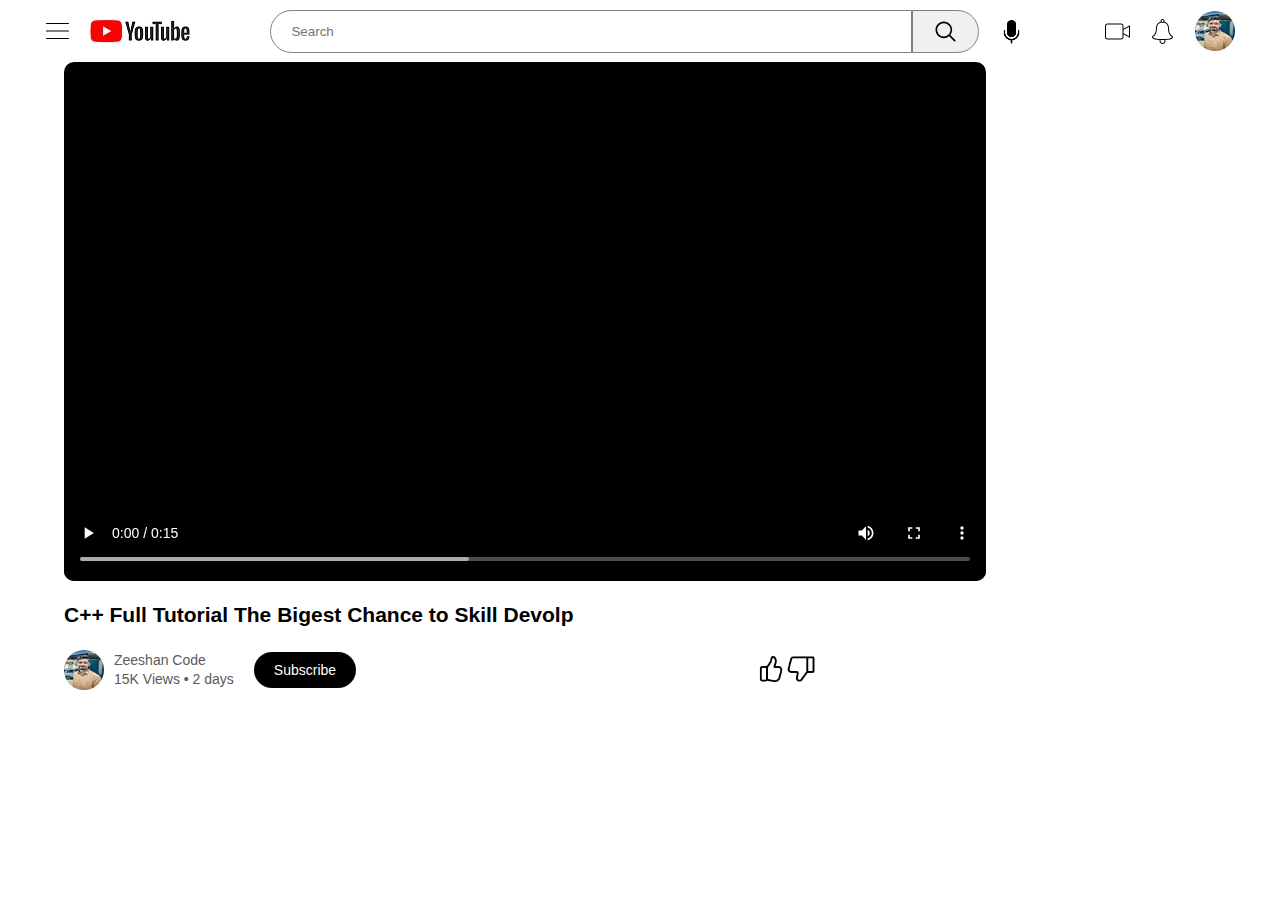
<file: imageslide.html>
<!DOCTYPE html>
<html lang="en">
<head>
    <meta charset="UTF-8">
    <meta name="viewport" content="width=device-width, initial-scale=1.0">
    <title>Youtube</title>
    <link rel="stylesheet" href="css/style.css">
</head>
<body>
    
    <!-- header Start -->
    <header>
        <div class="header-left">
            <img src="icons/menu.svg" class="icons" alt="">
            <img src="media/Youtube-logo.jpg" class="logo" alt="logo">
        </div>

        <div class="header-center">
            <div class="d-flex">
            <input type="text" placeholder="Search">
            <img src="icons/search.svg" class="icons search" alt="">
          </div>

          <div class="mic-icon d-flex">
        <img src="media/mic.png" class="icons wh"  alt="">
    </div>
        </div>

        <div class="header-right d-flex">
            <img src="media/camera.png"  class="icons" alt="">
            <img src="icons/notification.svg" class="icons" alt="">
            <img src="media/profile.jpg" class="profile" alt="">
        </div>

    </header>

    <!-- header end -->
    

    <!-- main Div -->
    <div class="vid-container m-auto">
        <video src="videos/5-second.mp4" autoplay controls></video>
        <div class="vid-info">  
            <a href="#"><h2>C++ Full Tutorial The Bigest Chance to Skill Devolp</h2></a>
            <div class="d-flex a-item">
            <img src="media/profile.jpg" class="profile" alt="">
           <div class="description">
              <p>Zeeshan Code</p>
            <p>15K Views &bull; 2 days</p>
        </div>
        <div class="btn">Subscribe</div>
        
        <div class=" d-flex a-item m-auto">
         <div class="like"> <img src="media/like.png" alt=""></div>  
          <div class="like"> <img src="media/no-like.png" alt=""></div> 
        </div>
        
      

        </div>
        </div>
        </div>
    </div>

<!-- MAin Div End -->



</body>
</html>
</file>
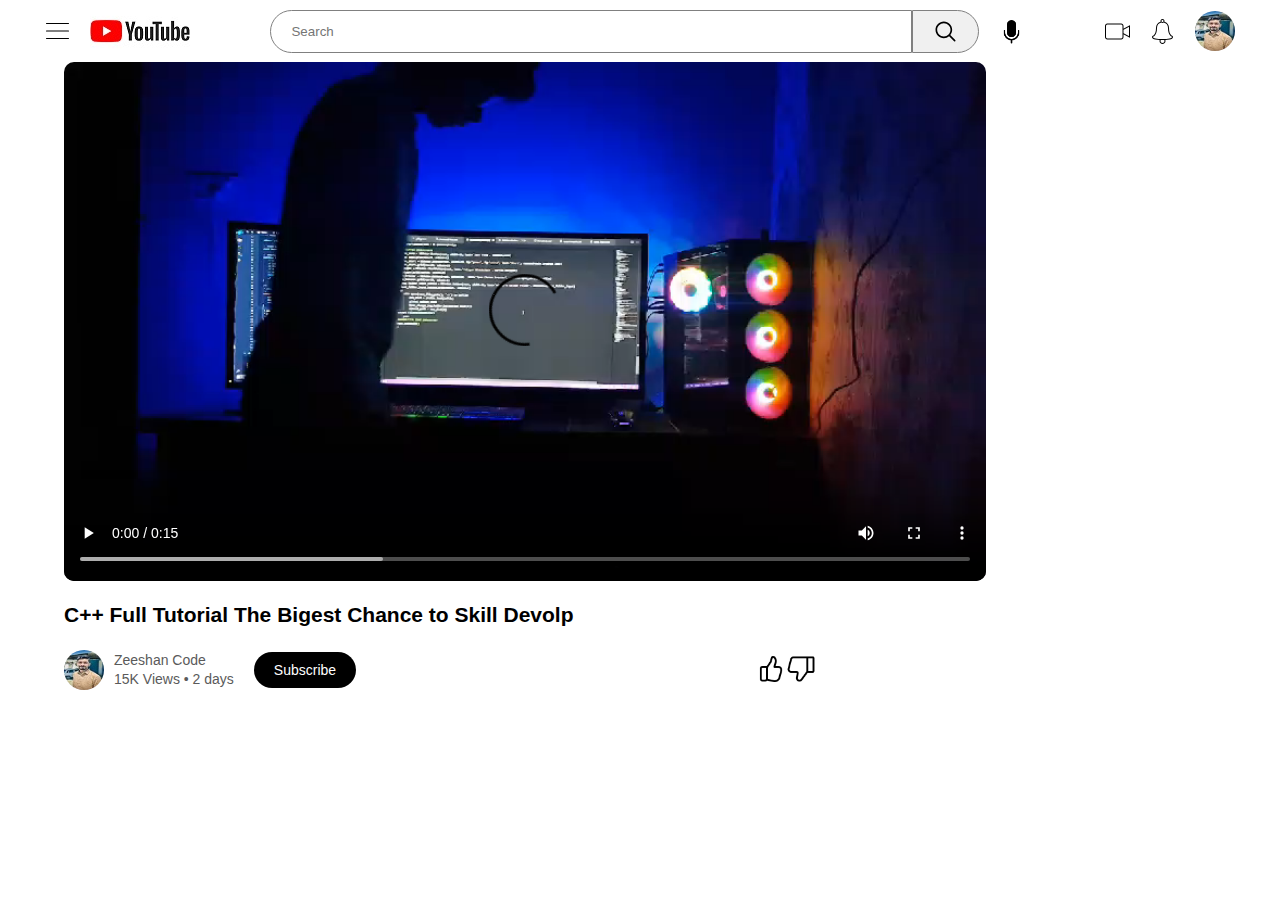
<file: php.html>
<!DOCTYPE html>
<html lang="en">
<head>
    <meta charset="UTF-8">
    <meta name="viewport" content="width=device-width, initial-scale=1.0">
    <title>Youtube</title>
    <link rel="stylesheet" href="css/style.css">
</head>
<body>
    
    <!-- header Start -->
    <header>
        <div class="header-left">
            <img src="icons/menu.svg" class="icons" alt="">
            <img src="media/Youtube-logo.jpg" class="logo" alt="logo">
        </div>

        <div class="header-center">
            <div class="d-flex">
            <input type="text" placeholder="Search">
            <img src="icons/search.svg" class="icons search" alt="">
          </div>

          <div class="mic-icon d-flex">
        <img src="media/mic.png" class="icons wh"  alt="">
    </div>
        </div>

        <div class="header-right d-flex">
            <img src="media/camera.png"  class="icons" alt="">
            <img src="icons/notification.svg" class="icons" alt="">
            <img src="media/profile.jpg" class="profile" alt="">
        </div>

    </header>

    <!-- header end -->
    

    <!-- main Div -->
    <div class="vid-container m-auto">
        <video src="videos/programming-2.mp4" controls autoplay></video>
        <div class="vid-info">  
            <a href="#"><h2>C++ Full Tutorial The Bigest Chance to Skill Devolp</h2></a>
            <div class="d-flex a-item">
            <img src="media/profile.jpg" class="profile" alt="">
           <div class="description">
              <p>Zeeshan Code</p>
            <p>15K Views &bull; 2 days</p>
        </div>
        <div class="btn">Subscribe</div>
        
        <div class=" d-flex a-item m-auto">
         <div class="like"> <img src="media/like.png" alt=""></div>  
          <div class="like"> <img src="media/no-like.png" alt=""></div> 
        </div>
        
      

        </div>
        </div>
        </div>
    </div>

<!-- MAin Div End -->



</body>
</html>
</file>
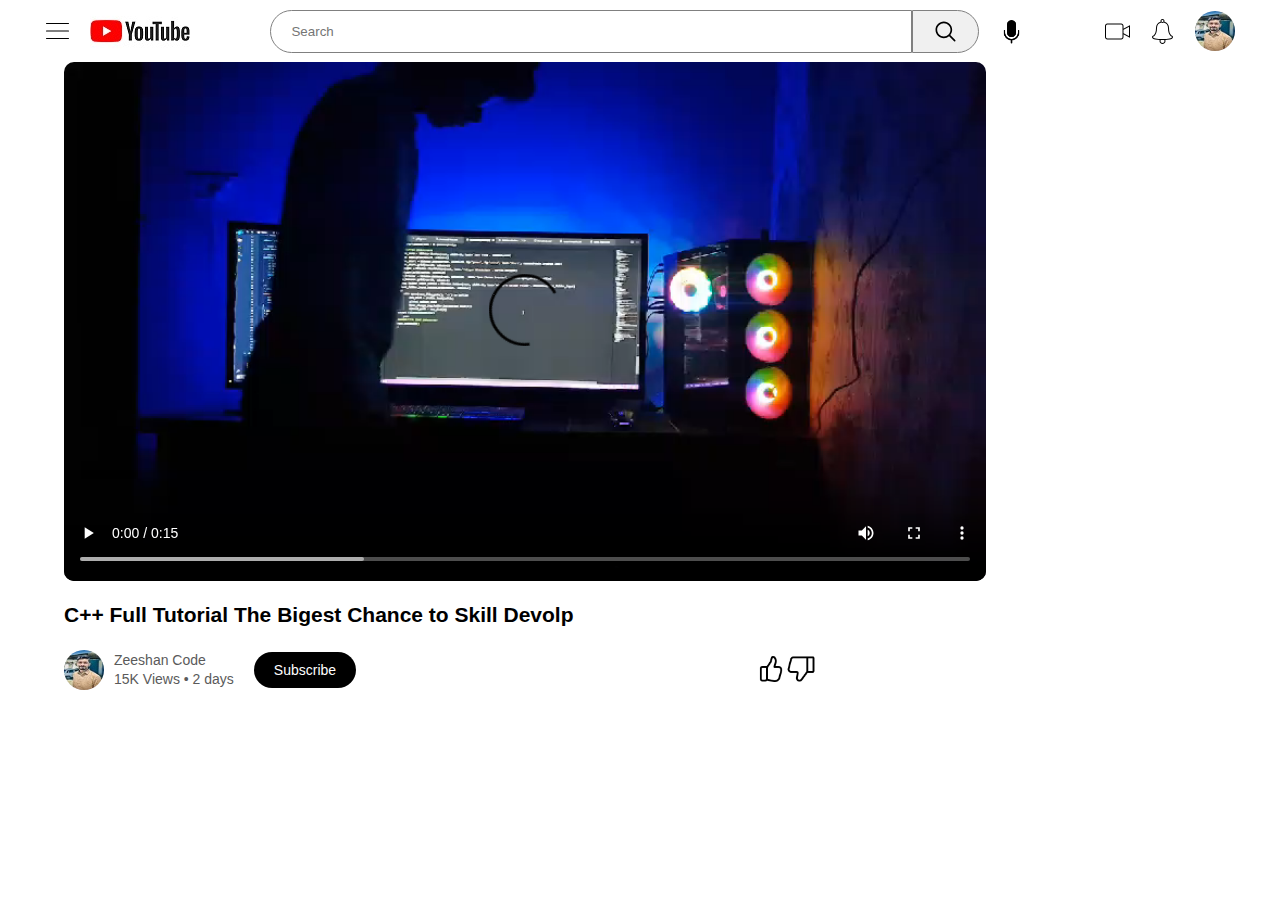
<file: programming.html>
<!DOCTYPE html>
<html lang="en">
<head>
    <meta charset="UTF-8">
    <meta name="viewport" content="width=device-width, initial-scale=1.0">
    <title>Youtube</title>
    <link rel="stylesheet" href="css/style.css">
</head>
<body>
    
    <!-- header Start -->
    <header>
        <div class="header-left">
            <img src="icons/menu.svg" class="icons" alt="">
            <img src="media/Youtube-logo.jpg" class="logo" alt="logo">
        </div>

        <div class="header-center">
            <div class="d-flex">
            <input type="text" placeholder="Search">
            <img src="icons/search.svg" class="icons search" alt="">
          </div>

          <div class="mic-icon d-flex">
        <img src="media/mic.png" class="icons wh"  alt="">
    </div>
        </div>

        <div class="header-right d-flex">
            <img src="media/camera.png"  class="icons" alt="">
            <img src="icons/notification.svg" class="icons" alt="">
            <img src="media/profile.jpg" class="profile" alt="">
        </div>

    </header>

    <!-- header end -->
    

    <!-- main Div -->
    <div class="vid-container m-auto">
        <video src="videos/programming-2.mp4" autoplay controls></video>
        <div class="vid-info">  
            <a href="#"><h2>C++ Full Tutorial The Bigest Chance to Skill Devolp</h2></a>
            <div class="d-flex a-item">
            <img src="media/profile.jpg" class="profile" alt="">
           <div class="description">
              <p>Zeeshan Code</p>
            <p>15K Views &bull; 2 days</p>
        </div>
        <div class="btn">Subscribe</div>
        
        <div class=" d-flex a-item m-auto">
         <div class="like"> <img src="media/like.png" alt=""></div>  
          <div class="like"> <img src="media/no-like.png" alt=""></div> 
        </div>
        
      

        </div>
        </div>
        </div>
    </div>

<!-- MAin Div End -->



</body>
</html>
</file>
<file: css/style.css>
body{
    margin: 0;padding: 0;
    font-family: Arial, Helvetica, sans-serif;
}

.c-pointer{
    cursor: pointer;
}

.bg-gray{
    background-color: rgb(229, 227, 227);
    border-radius: 10px;
    padding: 10px;
}

.active{
    background-color: black;
    color: white;
}

.t-bold{
    font-weight: bold;
}


.d-flex{
    display: flex;
}

.a-item{
    align-items: center;
}

.gap{
    gap: 30px;
}

.icons{
    width: 25px;
    cursor: pointer;
}

.wh{
    width: 25px;
    height: 25px;
}

ul ,li, a{
    text-decoration: none;
    list-style: none;
    color: black;

}

/* header start */

header{
    display: flex;
    align-items: center;
    justify-content: space-between;
    width: 93%;
    margin: auto;
}

.header-left{
    display: flex;
    gap: 20px;
}



input{
    padding: 10px 20px;
    width: 600px;
    border-radius: 50px 0px 0px 50px;
    border: 1px solid gray;
    outline: none;
}


.search{
    background-color: rgb(240, 240, 240);
    padding: 8px 20px;
    border: 1px solid gray;
    border-radius: 0px 50px 50px 0px;
    cursor: pointer;
}

.header-center{
    display: flex;
    align-items: center;
    gap: 20px;
}



.header-right{
    align-items: center;
    gap: 20px;
}

.profile{
    width: 40px;
    height: 40px;
    border-radius: 50%;
    cursor: pointer;
}

/* header end */

/* Sidebar start */

aside{
    width: 300px;
}

aside div{
    width: 200px;
    margin: auto;
    padding: 0px 12px ;
    margin-top: 10px;
    cursor: pointer;
}


aside div:hover{
    background-color: rgb(229, 227, 227);
    border-radius: 10px;
}

aside hr{
    width: 220px;

}

.last-p{
    color: gray;
}
/* Sidebar End */


/* Vedio section Start */

.container{
    margin-left: 4%;
    margin-right: 4%;
}

.list-container{
    display: grid;
    grid-template-columns: repeat(auto-fit, minmax(350px, 1fr ));
    grid-column-gap: 20px ;
    grid-row-gap: 20px;
    margin-top: 10px;
}


.vid-list a video{
    width: 100%;
    border-radius: 5px;
}

.vid-list .flex-div{
    align-items: flex-start;
    margin-top: 7px;
}

.vid-list .profile{
    width: 40px;
    height: 40px;
    margin-right: 10px;
    border-radius: 50%;
}

.vid-list p{
    line-height: 5px;
}

.vid-info{
    color: #5a5a5a;
    font-size: 14px;
}

.vid-info a{
    color: #000;
    font-weight: 600;
    display: block;
}
/* Vedio section End */


/* C++ page Start */
.vid-container{
    width: 90%;    
}

.vid-container video{
    width: 80%;
    border-radius: 10px;
}


.description{
    margin-left: 10px;
    align-items: center;
}

.description p{
    line-height: 5px;
}

.btn{
    padding: 10px 20px;
    background-color: black;
    color: white;
    border-radius: 20px;
    margin-left: 20px;
}


.like img{
    width: 30px;
}

.m-auto{
    margin: auto;
}
/* C++ page End */


/* For mobile screen  start*/
@media screen and (max-width:480px){

    aside{
        display: none;
    }

    .hamburger{
        display: none;
    }

    input{
        display: none;
    }

    .profile{
        display: none;
    }

    .mic-icon{
      display: none;
    }

    .camera-icon{
        display: none;
    }

    .search{
        background-color: white;
        border: none;
    }

    .header-right{
        display: none;
    }

    .mini-header{
        display: none;
    } 

    .container{
        padding-left: 0px;
        padding-right: 0px;
    }

    .list-container{
        display: grid;
        grid-column-gap: 20px ;
        grid-row-gap: 20px;
        margin-top: 10px;
        grid-auto-rows: minmax(100px, auto);
    }

}

/* For mobile screen  end*/



/* for tablet screen start*/
@media screen and (max-width:768px){

    aside{
        display: none;
    }

    .hamburger{
        display: none;
    }

    input{
        display: none;
    }

    .profile{
        display: none;
    }

    .mic-icon{
      display: none;
    }

    .camera-icon{
        display: none;
    }

    .search{
        background-color: white;
        border: none;
    }

    .header-right{
        display: none;
    }

    .mini-header{
        display: none;
    } 

    .container{
        padding-left: 0px;
        padding-right: 0px;
    }

    .list-container{
        display: grid;
        grid-column-gap: 20px ;
        grid-row-gap: 20px;
        margin-top: 10px;
        grid-auto-rows: minmax(100px, auto);
    }

}
/* for tablet screen end*/


/* for medium screen */
@media screen and (max-width:1260px){

    aside{
        display: none;
    }

    .hamburger{
        display: none;
    }

    input{
        display: none;
    }

    .profile{
        display: none;
    }

    .mic-icon{
      display: none;
    }

    .camera-icon{
        display: none;
    }

    .search{
        background-color: white;
        border: none;
    }

    .header-right{
        display: none;
    }

    .mini-header{
        display: none;
    } 

    .container{
        padding-left: 0px;
        padding-right: 0px;
    }

    .list-container{
        display: grid;
        grid-column-gap: 20px ;
        grid-row-gap: 20px;
        margin-top: 10px;
        grid-auto-rows: minmax(100px, auto);
    }

}
</file>
